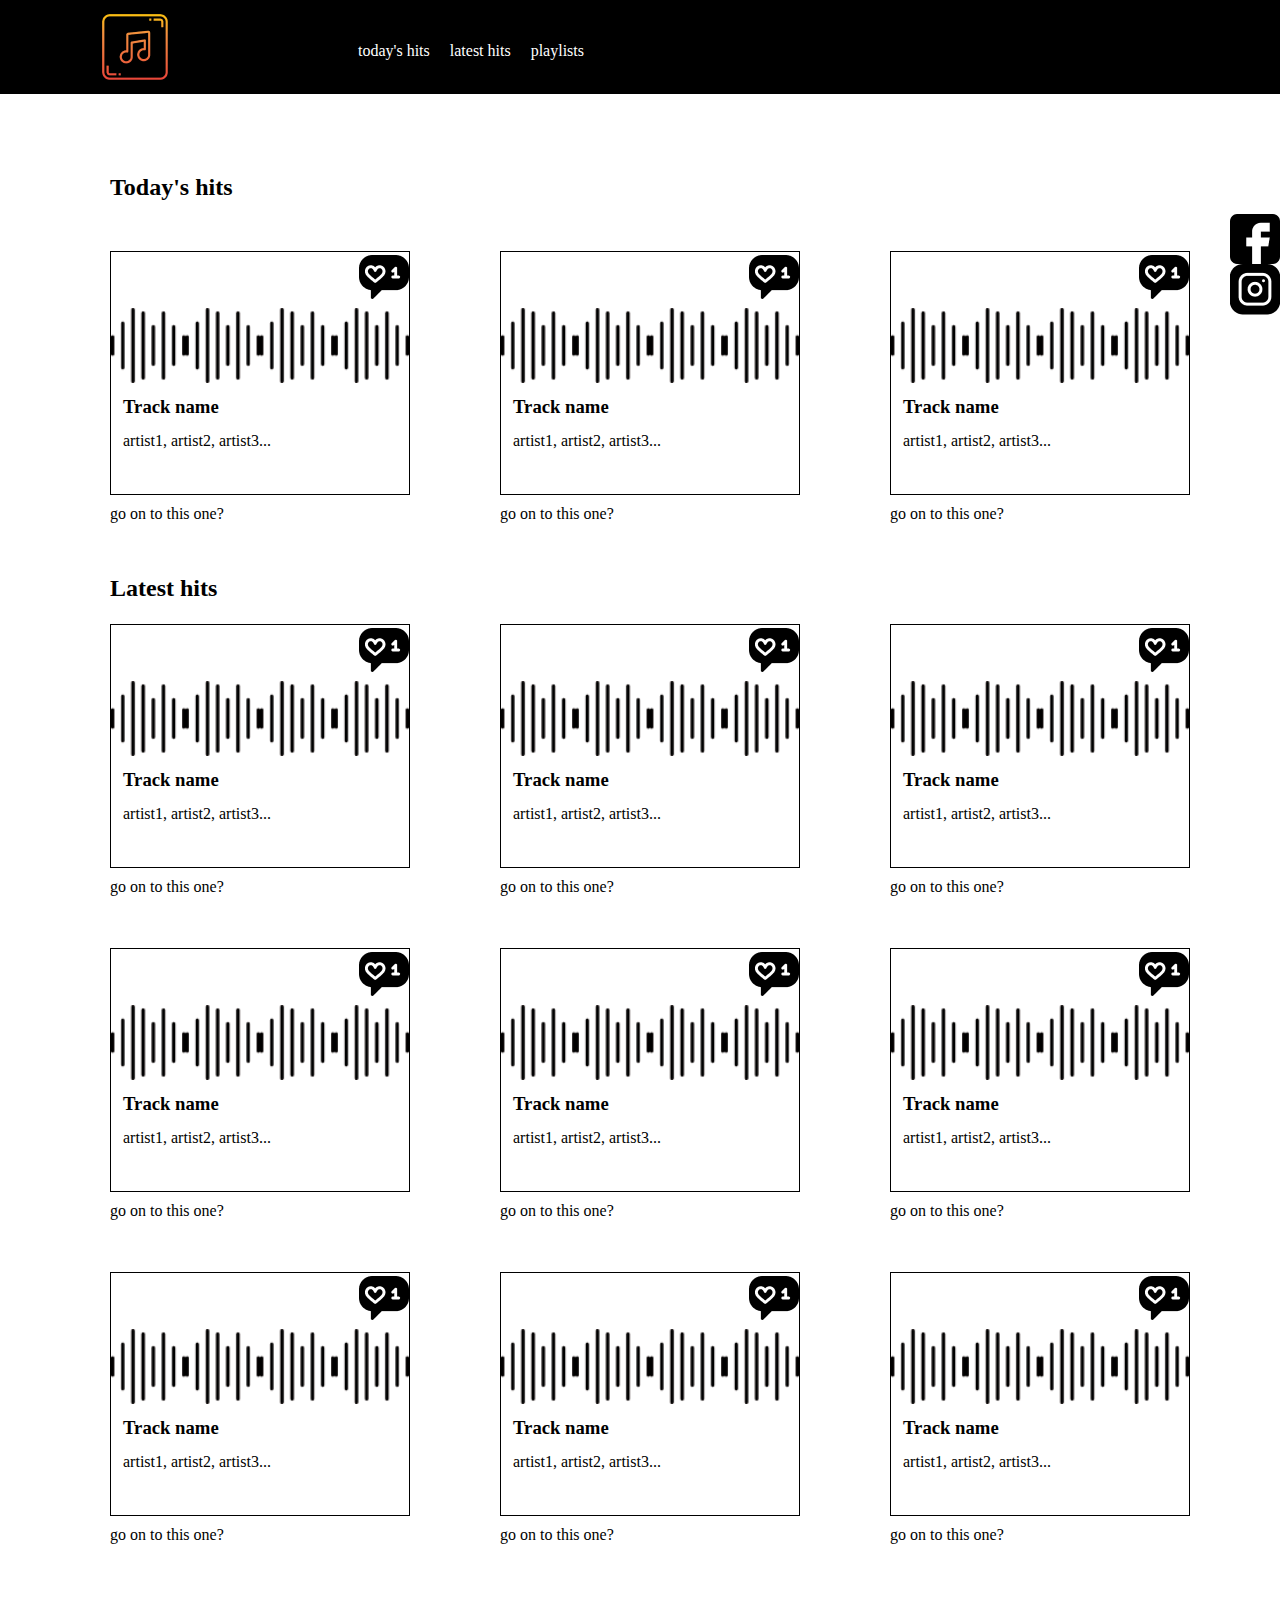
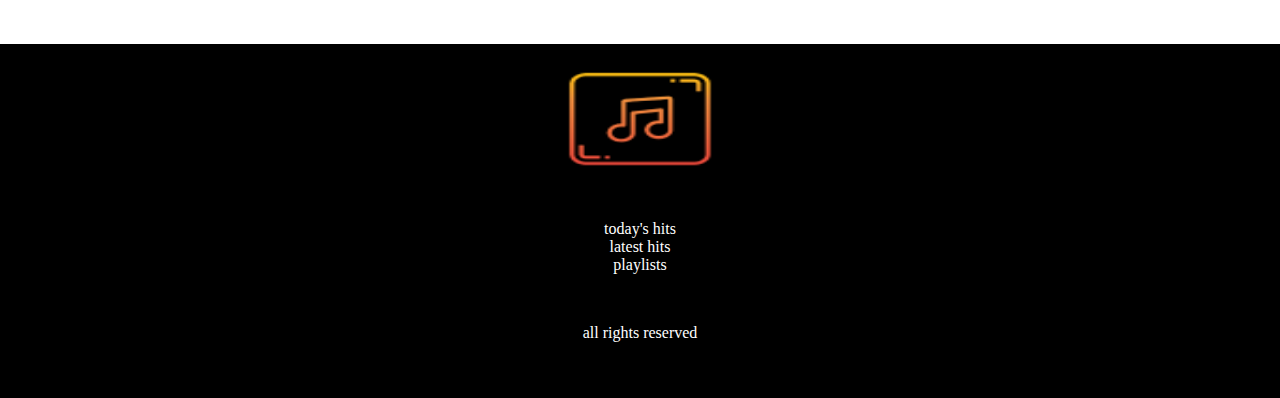
<file: index.html>
<!DOCTYPE html>
<html lang="de">
<head>
    <meta charset="UTF-8">
    <meta http-equiv="X-UA-Compatible" content="IE=edge">
    <meta name="viewport" content="width=device-width, initial-scale=1.0">
    <link rel="stylesheet" href="styles/styles.css">
    <title>Document</title>
</head>
<body>
    <header>
        <h1> <a href="playlists.html" target="_blank">music note</a></h1>
        <nav>
            <ul>
                <li>today&#39;s hits</li>
                <li>latest hits</li>
                <li>playlists</li>
            </ul>
        </nav>


    </header>
    <main>
    <div class="social">
        <div class="fb"><a href="https://www.facebook.com/" target="_blank"></a></div>
    </div>
    <div class="social2"> <div class="insta"><a href="https://www.instagram.com/"></a></div></div>

        <h2 class="today1"> Today&#39;s hits    </h2>
        <article><section>
            <div class="heart"></div>
            <h3>Track name</h3>
            <p>artist1&#44; artist2&#44; artist3&#46;&#46;&#46;</p>
        </section>
        <p class="text"> <a href="#">go on to this one&#63;</a></p></article>
        <article><section>
            <div class="heart"></div>
            <h3>Track name</h3>
            <p>artist1&#44; artist2&#44; artist3&#46;&#46;&#46;</p>
        </section>
        <p class="text"> <a href="#">go on to this one&#63;</a></p></article>
        <article><section>
            <div class="heart"></div>
            <h3>Track name</h3>
            <p>artist1&#44; artist2&#44; artist3&#46;&#46;&#46;</p>
        </section>
        <p class="text"> <a href="#">go on to this one&#63;</a></p></article>
        <h2 class="meoresatauri
        ">Latest hits</h2>
        <article><section>
            <div class="heart"></div>
            <h3>Track name</h3>
            <p>artist1&#44; artist2&#44; artist3&#46;&#46;&#46;</p>
        </section>
        <p class="text"> <a href="#">go on to this one&#63;</a></p></article>
        <article><section>
            <div class="heart"></div>
            <h3>Track name</h3>
            <p>artist1&#44; artist2&#44; artist3&#46;&#46;&#46;</p>
        </section>
        <p class="text"> <a href="#">go on to this one&#63;</a></p></article>
        <article><section>
            <div class="heart"></div>
            <h3>Track name</h3>
            <p>artist1&#44; artist2&#44; artist3&#46;&#46;&#46;</p>
        </section>
        <p class="text"> <a href="#">go on to this one&#63;</a></p></article>
        <article><section>
            <div class="heart"></div>
            <h3>Track name</h3>
            <p>artist1&#44; artist2&#44; artist3&#46;&#46;&#46;</p>
        </section>
        <p class="text"> <a href="#">go on to this one&#63;</a></p></article>
        <article><section>
            <div class="heart"></div>
            <h3>Track name</h3>
            <p>artist1&#44; artist2&#44; artist3&#46;&#46;&#46;</p>
        </section>
        <p class="text"> <a href="#">go on to this one&#63;</a></p></article>
        <article><section>
            <div class="heart"></div>
            <h3>Track name</h3>
            <p>artist1&#44; artist2&#44; artist3&#46;&#46;&#46;</p>
        </section>
        <p class="text"> <a href="#">go on to this one&#63;</a></p></article>
        <article><section>
            <div class="heart"></div>
            <h3>Track name</h3>
            <p>artist1&#44; artist2&#44; artist3&#46;&#46;&#46;</p>
        </section>
        <p class="text"> <a href="#">go on to this one&#63;</a></p></article>
        <article class="bolo1"><section>
            <div class="heart"></div>
            <h3>Track name</h3>
            <p>artist1&#44; artist2&#44; artist3&#46;&#46;&#46;</p>
        </section>
        <p class="text"> <a href="#">go on to this one&#63;</a></p></article>
        <article><section>
            <div class="heart"></div>
            <h3>Track name</h3>
            <p>artist1&#44; artist2&#44; artist3&#46;&#46;&#46;</p>
        </section>
        <p class="text"> <a href="#">go on to this one&#63;</a></p></article>

    </main>
    <footer>
       
     <div class="martkutxedi"><img src="suratebi/logo.png" alt=""><nav>
        <ul>
            <li>today&#39;s hits</li>
            <li>latest hits</li>
            <li>playlists</li>
        </ul>
    </nav>
    <p>
        all rights reserved
    </p>
     </div>
    
     
      
    </footer>
    
</body>
</html>
</file>
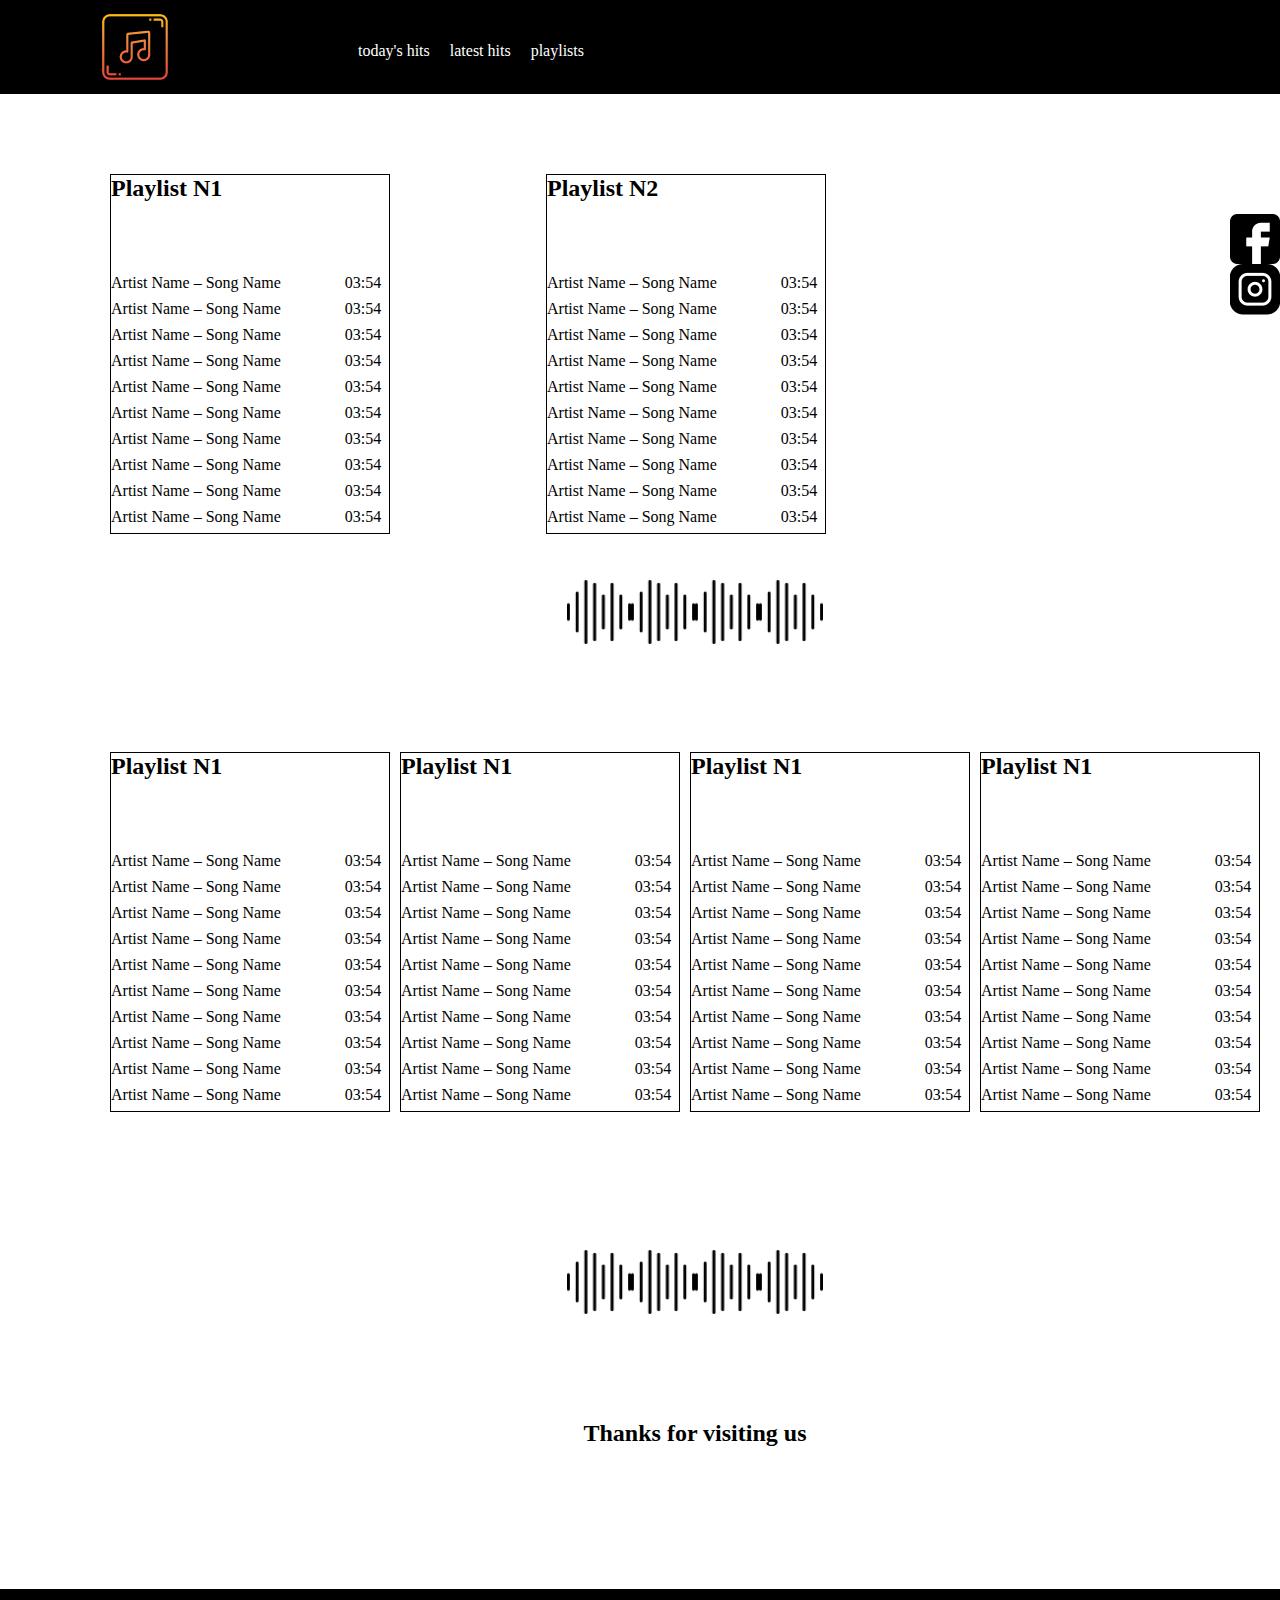
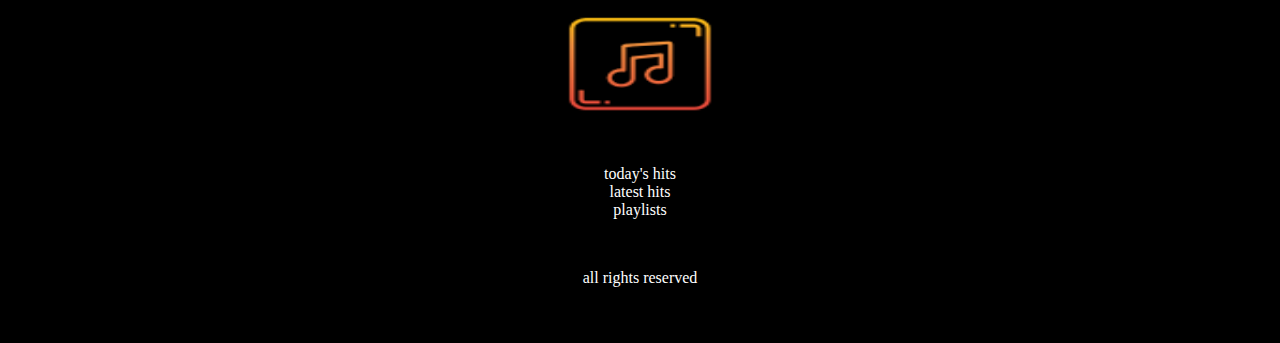
<file: playlists.html>
<!DOCTYPE html>
<html lang="de">
<head>
    <meta charset="UTF-8">
    <meta http-equiv="X-UA-Compatible" content="IE=edge">
    <meta name="viewport" content="width=device-width, initial-scale=1.0">
    <link rel="stylesheet" href="styles/styles.css">
    <title>Document</title>
</head>
<body>
    <header>
        <h1> <a href="index.html">music note</a></h1>
        <nav>
            <ul>
                <li>today&#39;s hits</li>
                <li>latest hits</li>
                <li>playlists</li>
            </ul>
        </nav>


    </header>
    <main>
        <div class="social">
            <div class="fb"><a href="https://www.facebook.com/" target="_blank"></a></div>
        </div>
        <div class="social2"> <div class="insta"><a href="https://www.instagram.com/"></a></div></div>
    <div class="seqcia">
        <h2>Playlist N1</h2>
        <p>Artist Name&nbsp;&#8211;&nbsp;Song Name &nbsp;&nbsp;&nbsp;&nbsp;&nbsp;&nbsp;&nbsp;&nbsp;&nbsp;&nbsp;&nbsp;&nbsp;&nbsp;&nbsp;            03:54</p>
        <p>Artist Name&nbsp;&#8211;&nbsp;Song Name &nbsp;&nbsp;&nbsp;&nbsp;&nbsp;&nbsp;&nbsp;&nbsp;&nbsp;&nbsp;&nbsp;&nbsp;&nbsp;&nbsp;            03:54</p>
        <p>Artist Name&nbsp;&#8211;&nbsp;Song Name &nbsp;&nbsp;&nbsp;&nbsp;&nbsp;&nbsp;&nbsp;&nbsp;&nbsp;&nbsp;&nbsp;&nbsp;&nbsp;&nbsp;            03:54</p>
        <p>Artist Name&nbsp;&#8211;&nbsp;Song Name &nbsp;&nbsp;&nbsp;&nbsp;&nbsp;&nbsp;&nbsp;&nbsp;&nbsp;&nbsp;&nbsp;&nbsp;&nbsp;&nbsp;            03:54</p>
        <p>Artist Name&nbsp;&#8211;&nbsp;Song Name &nbsp;&nbsp;&nbsp;&nbsp;&nbsp;&nbsp;&nbsp;&nbsp;&nbsp;&nbsp;&nbsp;&nbsp;&nbsp;&nbsp;            03:54</p>
        <p>Artist Name&nbsp;&#8211;&nbsp;Song Name &nbsp;&nbsp;&nbsp;&nbsp;&nbsp;&nbsp;&nbsp;&nbsp;&nbsp;&nbsp;&nbsp;&nbsp;&nbsp;&nbsp;            03:54</p>
        <p>Artist Name&nbsp;&#8211;&nbsp;Song Name &nbsp;&nbsp;&nbsp;&nbsp;&nbsp;&nbsp;&nbsp;&nbsp;&nbsp;&nbsp;&nbsp;&nbsp;&nbsp;&nbsp;            03:54</p>
        <p>Artist Name&nbsp;&#8211;&nbsp;Song Name &nbsp;&nbsp;&nbsp;&nbsp;&nbsp;&nbsp;&nbsp;&nbsp;&nbsp;&nbsp;&nbsp;&nbsp;&nbsp;&nbsp;            03:54</p>
        <p>Artist Name&nbsp;&#8211;&nbsp;Song Name &nbsp;&nbsp;&nbsp;&nbsp;&nbsp;&nbsp;&nbsp;&nbsp;&nbsp;&nbsp;&nbsp;&nbsp;&nbsp;&nbsp;            03:54</p>
        <p>Artist Name&nbsp;&#8211;&nbsp;Song Name &nbsp;&nbsp;&nbsp;&nbsp;&nbsp;&nbsp;&nbsp;&nbsp;&nbsp;&nbsp;&nbsp;&nbsp;&nbsp;&nbsp;            03:54</p>

    </div>
    <div class="seqcia">
        <h2>Playlist N2</h2>
        <p>Artist Name&nbsp;&#8211;&nbsp;Song Name &nbsp;&nbsp;&nbsp;&nbsp;&nbsp;&nbsp;&nbsp;&nbsp;&nbsp;&nbsp;&nbsp;&nbsp;&nbsp;&nbsp;            03:54</p>
        <p>Artist Name&nbsp;&#8211;&nbsp;Song Name &nbsp;&nbsp;&nbsp;&nbsp;&nbsp;&nbsp;&nbsp;&nbsp;&nbsp;&nbsp;&nbsp;&nbsp;&nbsp;&nbsp;            03:54</p>
        <p>Artist Name&nbsp;&#8211;&nbsp;Song Name &nbsp;&nbsp;&nbsp;&nbsp;&nbsp;&nbsp;&nbsp;&nbsp;&nbsp;&nbsp;&nbsp;&nbsp;&nbsp;&nbsp;            03:54</p>
        <p>Artist Name&nbsp;&#8211;&nbsp;Song Name &nbsp;&nbsp;&nbsp;&nbsp;&nbsp;&nbsp;&nbsp;&nbsp;&nbsp;&nbsp;&nbsp;&nbsp;&nbsp;&nbsp;            03:54</p>
        <p>Artist Name&nbsp;&#8211;&nbsp;Song Name &nbsp;&nbsp;&nbsp;&nbsp;&nbsp;&nbsp;&nbsp;&nbsp;&nbsp;&nbsp;&nbsp;&nbsp;&nbsp;&nbsp;            03:54</p>
        <p>Artist Name&nbsp;&#8211;&nbsp;Song Name &nbsp;&nbsp;&nbsp;&nbsp;&nbsp;&nbsp;&nbsp;&nbsp;&nbsp;&nbsp;&nbsp;&nbsp;&nbsp;&nbsp;            03:54</p>
        <p>Artist Name&nbsp;&#8211;&nbsp;Song Name &nbsp;&nbsp;&nbsp;&nbsp;&nbsp;&nbsp;&nbsp;&nbsp;&nbsp;&nbsp;&nbsp;&nbsp;&nbsp;&nbsp;            03:54</p>
        <p>Artist Name&nbsp;&#8211;&nbsp;Song Name &nbsp;&nbsp;&nbsp;&nbsp;&nbsp;&nbsp;&nbsp;&nbsp;&nbsp;&nbsp;&nbsp;&nbsp;&nbsp;&nbsp;            03:54</p>
        <p>Artist Name&nbsp;&#8211;&nbsp;Song Name &nbsp;&nbsp;&nbsp;&nbsp;&nbsp;&nbsp;&nbsp;&nbsp;&nbsp;&nbsp;&nbsp;&nbsp;&nbsp;&nbsp;            03:54</p>
        <p>Artist Name&nbsp;&#8211;&nbsp;Song Name &nbsp;&nbsp;&nbsp;&nbsp;&nbsp;&nbsp;&nbsp;&nbsp;&nbsp;&nbsp;&nbsp;&nbsp;&nbsp;&nbsp;            03:54</p>
        
    </div>
    <div class="surati "></div>
    <div class="seqcia meore">
        <h2>Playlist N1</h2>
        <p>Artist Name&nbsp;&#8211;&nbsp;Song Name &nbsp;&nbsp;&nbsp;&nbsp;&nbsp;&nbsp;&nbsp;&nbsp;&nbsp;&nbsp;&nbsp;&nbsp;&nbsp;&nbsp;            03:54</p>
        <p>Artist Name&nbsp;&#8211;&nbsp;Song Name &nbsp;&nbsp;&nbsp;&nbsp;&nbsp;&nbsp;&nbsp;&nbsp;&nbsp;&nbsp;&nbsp;&nbsp;&nbsp;&nbsp;            03:54</p>
        <p>Artist Name&nbsp;&#8211;&nbsp;Song Name &nbsp;&nbsp;&nbsp;&nbsp;&nbsp;&nbsp;&nbsp;&nbsp;&nbsp;&nbsp;&nbsp;&nbsp;&nbsp;&nbsp;            03:54</p>
        <p>Artist Name&nbsp;&#8211;&nbsp;Song Name &nbsp;&nbsp;&nbsp;&nbsp;&nbsp;&nbsp;&nbsp;&nbsp;&nbsp;&nbsp;&nbsp;&nbsp;&nbsp;&nbsp;            03:54</p>
        <p>Artist Name&nbsp;&#8211;&nbsp;Song Name &nbsp;&nbsp;&nbsp;&nbsp;&nbsp;&nbsp;&nbsp;&nbsp;&nbsp;&nbsp;&nbsp;&nbsp;&nbsp;&nbsp;            03:54</p>
        <p>Artist Name&nbsp;&#8211;&nbsp;Song Name &nbsp;&nbsp;&nbsp;&nbsp;&nbsp;&nbsp;&nbsp;&nbsp;&nbsp;&nbsp;&nbsp;&nbsp;&nbsp;&nbsp;            03:54</p>
        <p>Artist Name&nbsp;&#8211;&nbsp;Song Name &nbsp;&nbsp;&nbsp;&nbsp;&nbsp;&nbsp;&nbsp;&nbsp;&nbsp;&nbsp;&nbsp;&nbsp;&nbsp;&nbsp;            03:54</p>
        <p>Artist Name&nbsp;&#8211;&nbsp;Song Name &nbsp;&nbsp;&nbsp;&nbsp;&nbsp;&nbsp;&nbsp;&nbsp;&nbsp;&nbsp;&nbsp;&nbsp;&nbsp;&nbsp;            03:54</p>
        <p>Artist Name&nbsp;&#8211;&nbsp;Song Name &nbsp;&nbsp;&nbsp;&nbsp;&nbsp;&nbsp;&nbsp;&nbsp;&nbsp;&nbsp;&nbsp;&nbsp;&nbsp;&nbsp;            03:54</p>
        <p>Artist Name&nbsp;&#8211;&nbsp;Song Name &nbsp;&nbsp;&nbsp;&nbsp;&nbsp;&nbsp;&nbsp;&nbsp;&nbsp;&nbsp;&nbsp;&nbsp;&nbsp;&nbsp;            03:54</p>
        
    </div>
    <div class="seqcia meore">
        <h2>Playlist N1</h2>
        <p>Artist Name&nbsp;&#8211;&nbsp;Song Name &nbsp;&nbsp;&nbsp;&nbsp;&nbsp;&nbsp;&nbsp;&nbsp;&nbsp;&nbsp;&nbsp;&nbsp;&nbsp;&nbsp;            03:54</p>
        <p>Artist Name&nbsp;&#8211;&nbsp;Song Name &nbsp;&nbsp;&nbsp;&nbsp;&nbsp;&nbsp;&nbsp;&nbsp;&nbsp;&nbsp;&nbsp;&nbsp;&nbsp;&nbsp;            03:54</p>
        <p>Artist Name&nbsp;&#8211;&nbsp;Song Name &nbsp;&nbsp;&nbsp;&nbsp;&nbsp;&nbsp;&nbsp;&nbsp;&nbsp;&nbsp;&nbsp;&nbsp;&nbsp;&nbsp;            03:54</p>
        <p>Artist Name&nbsp;&#8211;&nbsp;Song Name &nbsp;&nbsp;&nbsp;&nbsp;&nbsp;&nbsp;&nbsp;&nbsp;&nbsp;&nbsp;&nbsp;&nbsp;&nbsp;&nbsp;            03:54</p>
        <p>Artist Name&nbsp;&#8211;&nbsp;Song Name &nbsp;&nbsp;&nbsp;&nbsp;&nbsp;&nbsp;&nbsp;&nbsp;&nbsp;&nbsp;&nbsp;&nbsp;&nbsp;&nbsp;            03:54</p>
        <p>Artist Name&nbsp;&#8211;&nbsp;Song Name &nbsp;&nbsp;&nbsp;&nbsp;&nbsp;&nbsp;&nbsp;&nbsp;&nbsp;&nbsp;&nbsp;&nbsp;&nbsp;&nbsp;            03:54</p>
        <p>Artist Name&nbsp;&#8211;&nbsp;Song Name &nbsp;&nbsp;&nbsp;&nbsp;&nbsp;&nbsp;&nbsp;&nbsp;&nbsp;&nbsp;&nbsp;&nbsp;&nbsp;&nbsp;            03:54</p>
        <p>Artist Name&nbsp;&#8211;&nbsp;Song Name &nbsp;&nbsp;&nbsp;&nbsp;&nbsp;&nbsp;&nbsp;&nbsp;&nbsp;&nbsp;&nbsp;&nbsp;&nbsp;&nbsp;            03:54</p>
        <p>Artist Name&nbsp;&#8211;&nbsp;Song Name &nbsp;&nbsp;&nbsp;&nbsp;&nbsp;&nbsp;&nbsp;&nbsp;&nbsp;&nbsp;&nbsp;&nbsp;&nbsp;&nbsp;            03:54</p>
        <p>Artist Name&nbsp;&#8211;&nbsp;Song Name &nbsp;&nbsp;&nbsp;&nbsp;&nbsp;&nbsp;&nbsp;&nbsp;&nbsp;&nbsp;&nbsp;&nbsp;&nbsp;&nbsp;            03:54</p>
        
    </div>
    <div class="seqcia meore">
        <h2>Playlist N1</h2>
        <p>Artist Name&nbsp;&#8211;&nbsp;Song Name &nbsp;&nbsp;&nbsp;&nbsp;&nbsp;&nbsp;&nbsp;&nbsp;&nbsp;&nbsp;&nbsp;&nbsp;&nbsp;&nbsp;            03:54</p>
        <p>Artist Name&nbsp;&#8211;&nbsp;Song Name &nbsp;&nbsp;&nbsp;&nbsp;&nbsp;&nbsp;&nbsp;&nbsp;&nbsp;&nbsp;&nbsp;&nbsp;&nbsp;&nbsp;            03:54</p>
        <p>Artist Name&nbsp;&#8211;&nbsp;Song Name &nbsp;&nbsp;&nbsp;&nbsp;&nbsp;&nbsp;&nbsp;&nbsp;&nbsp;&nbsp;&nbsp;&nbsp;&nbsp;&nbsp;            03:54</p>
        <p>Artist Name&nbsp;&#8211;&nbsp;Song Name &nbsp;&nbsp;&nbsp;&nbsp;&nbsp;&nbsp;&nbsp;&nbsp;&nbsp;&nbsp;&nbsp;&nbsp;&nbsp;&nbsp;            03:54</p>
        <p>Artist Name&nbsp;&#8211;&nbsp;Song Name &nbsp;&nbsp;&nbsp;&nbsp;&nbsp;&nbsp;&nbsp;&nbsp;&nbsp;&nbsp;&nbsp;&nbsp;&nbsp;&nbsp;            03:54</p>
        <p>Artist Name&nbsp;&#8211;&nbsp;Song Name &nbsp;&nbsp;&nbsp;&nbsp;&nbsp;&nbsp;&nbsp;&nbsp;&nbsp;&nbsp;&nbsp;&nbsp;&nbsp;&nbsp;            03:54</p>
        <p>Artist Name&nbsp;&#8211;&nbsp;Song Name &nbsp;&nbsp;&nbsp;&nbsp;&nbsp;&nbsp;&nbsp;&nbsp;&nbsp;&nbsp;&nbsp;&nbsp;&nbsp;&nbsp;            03:54</p>
        <p>Artist Name&nbsp;&#8211;&nbsp;Song Name &nbsp;&nbsp;&nbsp;&nbsp;&nbsp;&nbsp;&nbsp;&nbsp;&nbsp;&nbsp;&nbsp;&nbsp;&nbsp;&nbsp;            03:54</p>
        <p>Artist Name&nbsp;&#8211;&nbsp;Song Name &nbsp;&nbsp;&nbsp;&nbsp;&nbsp;&nbsp;&nbsp;&nbsp;&nbsp;&nbsp;&nbsp;&nbsp;&nbsp;&nbsp;            03:54</p>
        <p>Artist Name&nbsp;&#8211;&nbsp;Song Name &nbsp;&nbsp;&nbsp;&nbsp;&nbsp;&nbsp;&nbsp;&nbsp;&nbsp;&nbsp;&nbsp;&nbsp;&nbsp;&nbsp;            03:54</p>
        
    </div>
    <div class="seqcia meore ">
        <h2>Playlist N1</h2>
        <p>Artist Name&nbsp;&#8211;&nbsp;Song Name &nbsp;&nbsp;&nbsp;&nbsp;&nbsp;&nbsp;&nbsp;&nbsp;&nbsp;&nbsp;&nbsp;&nbsp;&nbsp;&nbsp;            03:54</p>
        <p>Artist Name&nbsp;&#8211;&nbsp;Song Name &nbsp;&nbsp;&nbsp;&nbsp;&nbsp;&nbsp;&nbsp;&nbsp;&nbsp;&nbsp;&nbsp;&nbsp;&nbsp;&nbsp;            03:54</p>
        <p>Artist Name&nbsp;&#8211;&nbsp;Song Name &nbsp;&nbsp;&nbsp;&nbsp;&nbsp;&nbsp;&nbsp;&nbsp;&nbsp;&nbsp;&nbsp;&nbsp;&nbsp;&nbsp;            03:54</p>
        <p>Artist Name&nbsp;&#8211;&nbsp;Song Name &nbsp;&nbsp;&nbsp;&nbsp;&nbsp;&nbsp;&nbsp;&nbsp;&nbsp;&nbsp;&nbsp;&nbsp;&nbsp;&nbsp;            03:54</p>
        <p>Artist Name&nbsp;&#8211;&nbsp;Song Name &nbsp;&nbsp;&nbsp;&nbsp;&nbsp;&nbsp;&nbsp;&nbsp;&nbsp;&nbsp;&nbsp;&nbsp;&nbsp;&nbsp;            03:54</p>
        <p>Artist Name&nbsp;&#8211;&nbsp;Song Name &nbsp;&nbsp;&nbsp;&nbsp;&nbsp;&nbsp;&nbsp;&nbsp;&nbsp;&nbsp;&nbsp;&nbsp;&nbsp;&nbsp;            03:54</p>
        <p>Artist Name&nbsp;&#8211;&nbsp;Song Name &nbsp;&nbsp;&nbsp;&nbsp;&nbsp;&nbsp;&nbsp;&nbsp;&nbsp;&nbsp;&nbsp;&nbsp;&nbsp;&nbsp;            03:54</p>
        <p>Artist Name&nbsp;&#8211;&nbsp;Song Name &nbsp;&nbsp;&nbsp;&nbsp;&nbsp;&nbsp;&nbsp;&nbsp;&nbsp;&nbsp;&nbsp;&nbsp;&nbsp;&nbsp;            03:54</p>
        <p>Artist Name&nbsp;&#8211;&nbsp;Song Name &nbsp;&nbsp;&nbsp;&nbsp;&nbsp;&nbsp;&nbsp;&nbsp;&nbsp;&nbsp;&nbsp;&nbsp;&nbsp;&nbsp;            03:54</p>
        <p>Artist Name&nbsp;&#8211;&nbsp;Song Name &nbsp;&nbsp;&nbsp;&nbsp;&nbsp;&nbsp;&nbsp;&nbsp;&nbsp;&nbsp;&nbsp;&nbsp;&nbsp;&nbsp;            03:54</p>
        
    </div>
    <div class="surati igive "></div>
     <h2 class="meoregv">Thanks for visiting us</h2>



</main>
    <footer>
       
        <div class="martkutxedi"><img src="suratebi/logo.png" alt=""><nav>
           <ul>
               <li>today&#39;s hits</li>
               <li>latest hits</li>
               <li>playlists</li>
           </ul>
       </nav>
       <p>
           all rights reserved
       </p>
        </div>
       
        
         
       </footer>
    </body>
    </html>
</file>
<file: styles/styles.css>
*{
    margin: 0;
    padding: 0;
    box-sizing: border-box;
    text-decoration: none;
    list-style-type: none;
    }
    header{
    background-color: #000000;
    width: 100%;
    height: 94px;
    padding:12px 100px;
    }
    header h1{
    width: 70px;
    height: 70px;
    
    background-image: url(../suratebi/logo.png);
    background-size: 100%;
    background-repeat: no-repeat;
    text-indent: -99999px;
    float: left;
    margin-right: 168px;
    }
    header h1 a{
        display: block;
        width: 70px;
    height: 70px;
    }
    header li{
        float: left;
        margin-left: 20px;
        margin-top: 30px;
        color: #ffffff;
        padding-bottom: 5px;
        position: relative;
        cursor: pointer;
        }
    header li::before{
        content: "";
        width: 0;
        height: 1px;
        background-color: #ffffff;
        position: absolute;
        bottom: 0;
        left: 0;
        transition: 1s;
        

    }
    header li:hover:before{
        width: 100%;
        
    }
         .social{
            width: 50px;
            height: 50px;
            position: absolute;
            top: 120px;
            right: 0;
         }
         .fb a{
            background-image: url(../suratebi/fb1.png);
            background-repeat: no-repeat;
            width: 100%;
            height: 100%;
            overflow: hidden;
            position: fixed;
}
         
   .fb a:hover{
    background-image: url(../suratebi/\ fblurji.png);
   }
   .social2{
    width: 50px;
            height: 50px;
            position: absolute;
            top: 170px;
            right: 0;

   }
   .insta a{
    background-image: url(../suratebi/ig1.png);
    background-repeat: no-repeat;
    width: 100%;
    height: 100%;
    overflow: hidden;
    position: fixed;
   }
   .insta a:hover{
    background-image: url(../suratebi/in2.png);
   }

     
     
     main{
        padding-top: 80px;
        padding-left: 110px;
        position: relative;
    }
     .today1{
       padding-bottom: 50px;
     }
     section{
        width: 300px;
        height: 244px;
        border: 1px solid #000000;
        position: relative;
        
        background-image: url(../suratebi/sound\ 1.png);
       background-repeat: repeat-x;
       background-size: 25%;
       background-position-y: 56px;
     }
     
     .heart{
        width: 50px;
        height:50px ;
        
        background-image: url(../suratebi/heart.png);
        position: absolute
        ;
        top: 0;
        right: 0;
     }
     .heart:hover{
        background-image: url(../suratebi/like\ 2.png);
     }
section h3{
     margin-top: 144px ;
     margin-left: 12px;
     }
section p{
    margin-left: 12px;
    margin-top: 14px;
     }
.text{
    margin-top: 10px;
     }
article{
    margin-right: 90px;
    margin-bottom: 52px;
    float: left;
     }
article p a{
    color: #000000;
    }
.bolo1{
    margin-bottom: 100px;
     }


.meoresatauri{
    padding-bottom: 22px;
    }
footer{
    clear: both;
    background-color: #000000;
    width: 100%;
    height: 354px;
    }
footer img{
    display: block;
    width: 150px;
    height: 150px;
    margin: 26px auto;
    padding-top: 26px;
    padding-bottom: 26px;
    }
footer li{
    color: #ffffff;
    text-align: center;
    }
footer p{
    color: #ffffff;
    text-align: center;
    padding-top: 50px;
    padding-bottom: 16px;}
    .seqcia{
        width: 280px;
        height: 360px;
        border: 1px solid #000000;
        float: left;
        margin-right: 156px;
       margin-bottom: 46px;
    }
    .seqcia h2{
        padding-bottom: 72px;
    }
    
    .seqcia p{
        padding-bottom: 8px;
        }
    .surati{
        clear: both;
        width: 256px;
        height: 64px;
        background-image: url(../suratebi/sound\ 1.png);
        background-repeat: repeat-x;
        background-size: 25%;
       
        margin: auto;
        margin-bottom: 108px;
       }
    .meore{
        margin-right: 10px;
        margin-bottom: 138px;
       }

    .igive{ clear: both;
        width: 256px;
        height: 64px;
        background-image: url(../suratebi/sound\ 1.png);
        background-repeat: repeat-x;
        background-size: 25%;
        margin:  auto;
        margin-bottom: 106px;
        }
      .meoregv{
        text-align: center;
        margin-bottom: 142px;
        } 
        .seqcia:hover{
            width: 300px;
            height: 360px;
            background-color: #ffffff;
            border: 1px solid #ffffff;
            box-shadow: 0 0 10px ;
            cursor: pointer;
        }
</file>
